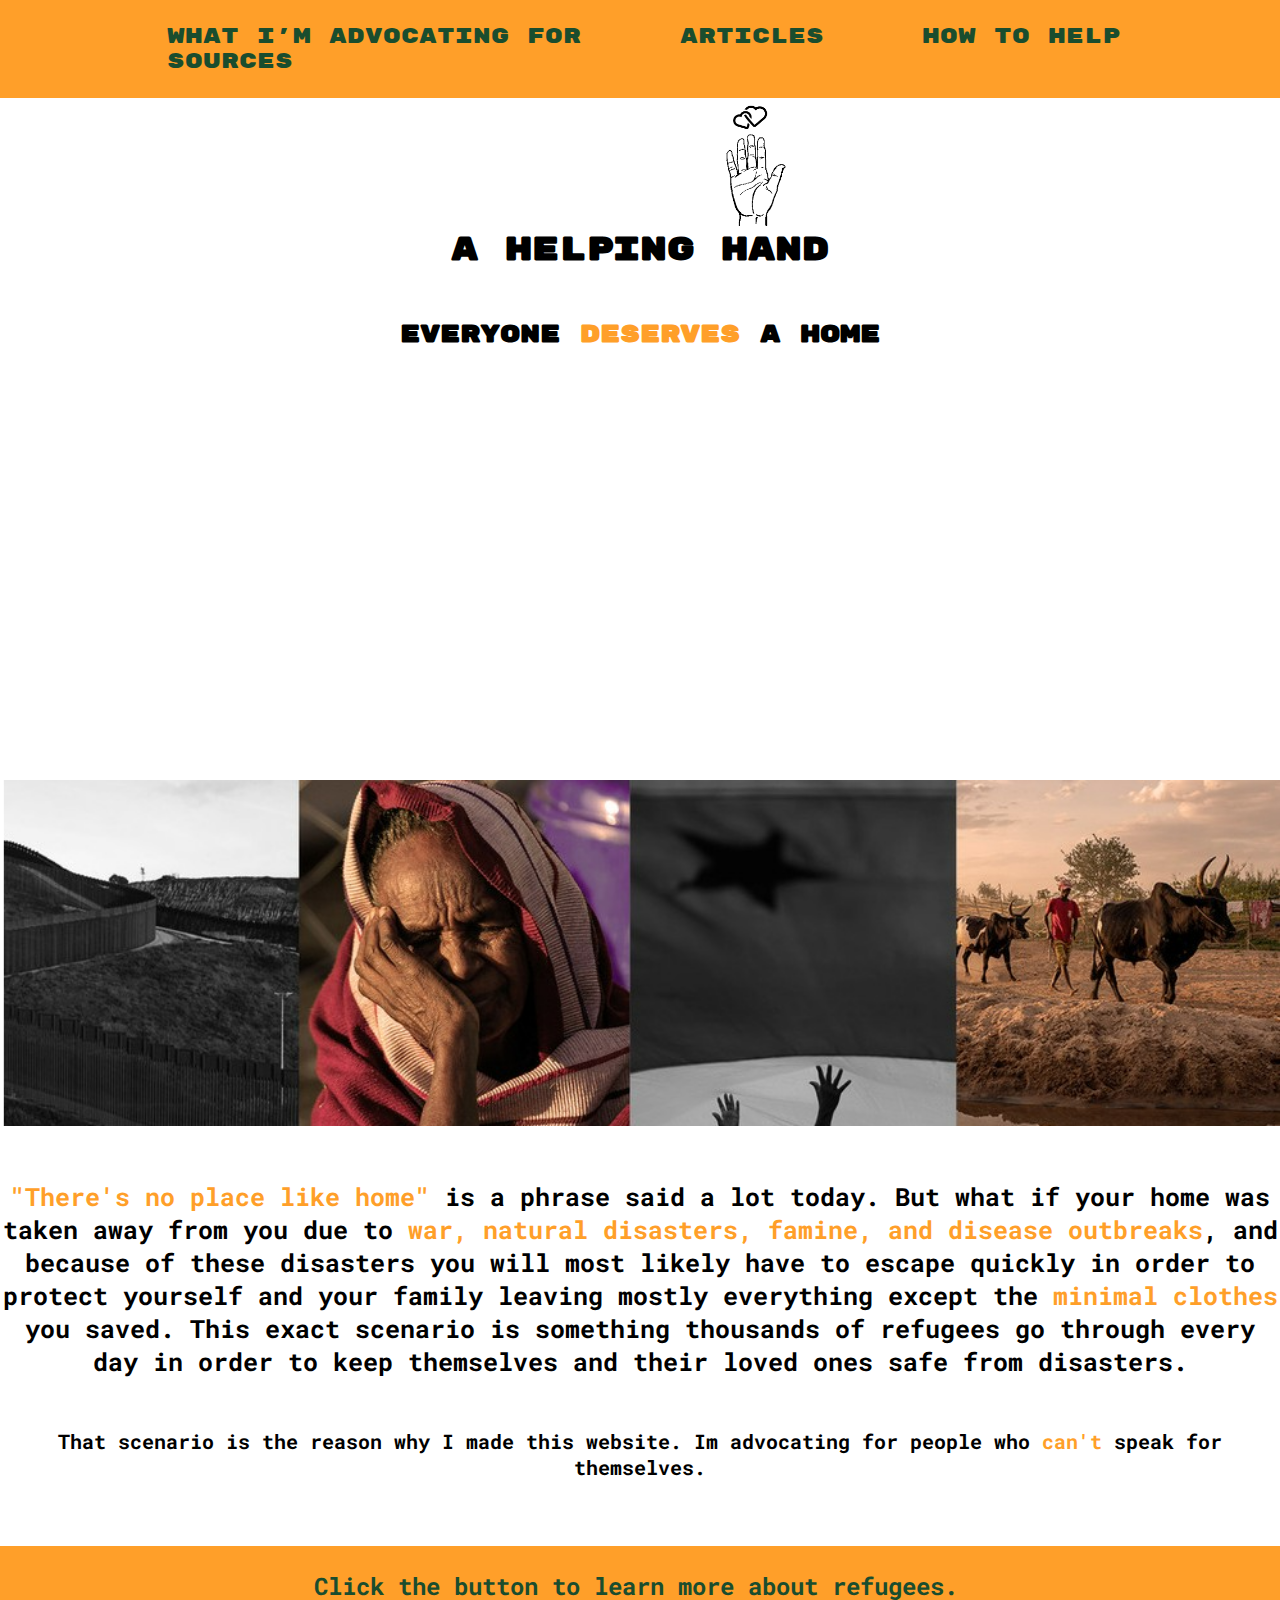
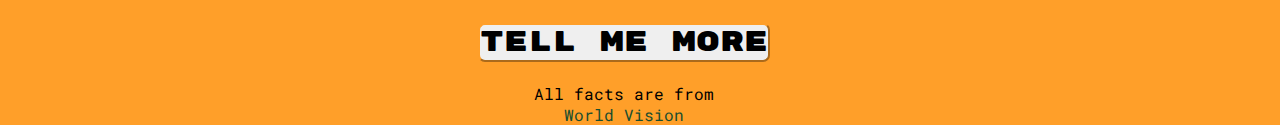
<file: index.html>
<!DOCTYPE html>
<html>
  <head>
    
    <title>A helping hand</title>
    <meta charset="utf-8" />
	  <meta http-equiv="X-UA-Compatible" content="IE=edge" />
	  <meta name="viewport" content="width=device-width, initial-scale=1" />

	  <!-- link the webpage's stylesheet -->
	  <link rel="stylesheet" href="style.css" />
    <link rel="preconnect" href="https://fonts.googleapis.com">
<link rel="preconnect" href="https://fonts.gstatic.com" crossorigin>
<link href="https://fonts.googleapis.com/css2?family=Rubik+Mono+One&display=swap" rel="stylesheet">

    <link rel="preconnect" href="https://fonts.googleapis.com">
<link rel="preconnect" href="https://fonts.gstatic.com" crossorigin>
<link href="https://fonts.googleapis.com/css2?family=Roboto+Mono:wght@500&display=swap" rel="stylesheet">

	  <!-- link the webpage's JavaScript file -->
	  <script src="script.js" defer></script>

  </head>
  
  <body>
    
    <nav>
      <ul>
        <li>
          <a href="index.html">What I'm advocating for</a>
        </li>
        <li>
          <a href="article.html">Articles</a>
        </li>
        <li>
          <a href="howtohelp.html">How to help</a>
        </li>
        <li>
          <a href="Sources.html">Sources</a>
        </li>
      </ul>
    </nav>

    
    <a href="howtohelp.html">
    <img id="logos" src="assets/logo.jpg" alt="A hand reaching out to two hearts">
    </a>
      
      </br>
    <h1 class="titles">A helping hand</h1>
  </br>
  <h2>Everyone <span style>Deserves</span> A Home</h2>

    <iframe width="560" height="315" src="https://www.youtube.com/embed/sI6QGtZhodo" title="YouTube video player" frameborder="0" allow="accelerometer; autoplay; clipboard-write; encrypted-media; gyroscope; picture-in-picture" allowfullscreen></iframe>
  </br>
   
   <img id="header1" src="assets/header1.png" alt="Four people who have been affected by a humanitarian crisis.">


    <h2 id="advocatedesc"><span>"There's no place like home"</span> is a phrase said a lot today. But what if your home was taken away from you due to <span>war, natural disasters, famine, and disease outbreaks</span>, and because of these disasters you will most likely have to escape quickly in order to protect yourself and your family leaving mostly everything except the <span>minimal clothes</span> you saved. This exact scenario is something thousands of refugees go through every day in order to keep themselves and their loved ones safe from disasters.</h2>

    <h2 id="advocatedesc2">That scenario is the reason why I made this website. Im advocating for people who <span>can't</span> speak for themselves.</h2>

    
  </br>
<main>
  <div id="factgen">
<h2 id="factgentext">Click the button to learn more about refugees.</h2>
  </br>
  <button id="myButton">Tell me more</button>
  <p id="fact"></p>
  </br>
 <p class="attribution">All facts are from</p>
    <a id="attribution" href="https://www.worldvision.org/">World Vision</a>
  </div>












</main>








    
   
    
  </body>
</html>
</file>
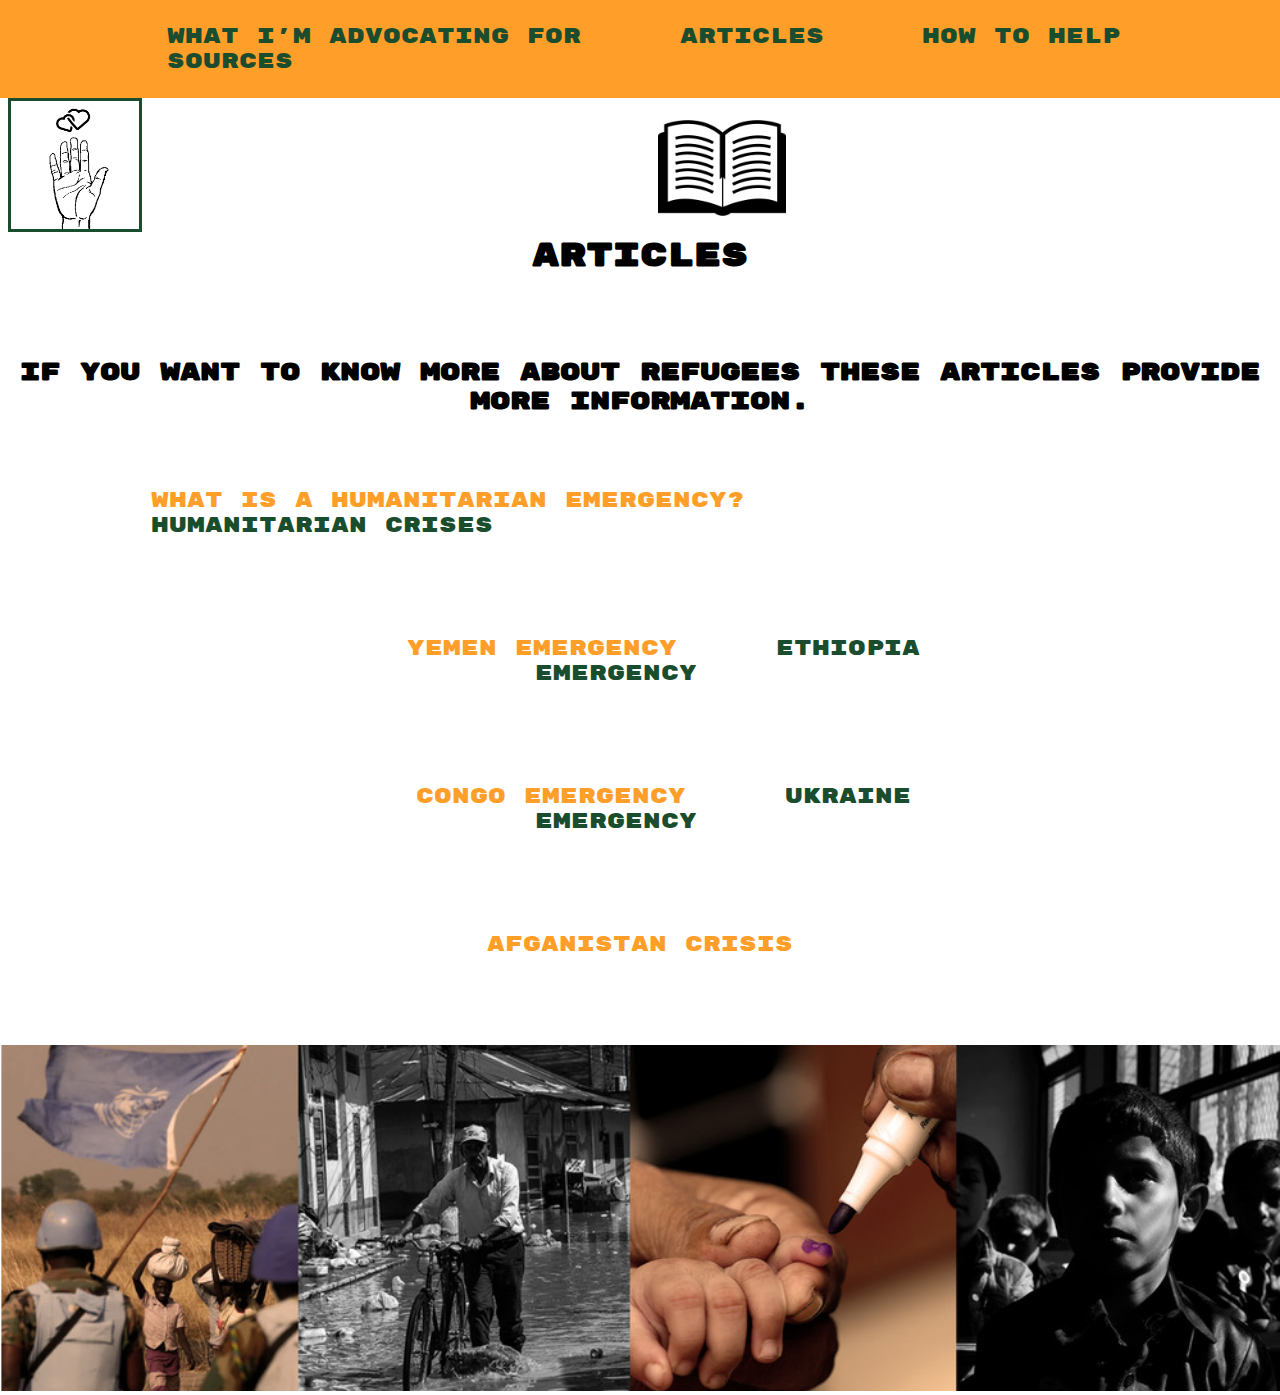
<file: article.html>
<!DOCTYPE html>
<html>
  <head>
    
    <title>A helping hand</title>
    <meta charset="utf-8" />
	  <meta http-equiv="X-UA-Compatible" content="IE=edge" />
	  <meta name="viewport" content="width=device-width, initial-scale=1" />

    <!-- link the webpage's stylesheet -->
	  <link rel="stylesheet" href="style.css"/>
     <link rel="preconnect" href="https://fonts.googleapis.com">
<link rel="preconnect" href="https://fonts.gstatic.com" crossorigin>
<link href="https://fonts.googleapis.com/css2?family=Rubik+Mono+One&display=swap" rel="stylesheet">

    <link rel="preconnect" href="https://fonts.googleapis.com">
<link rel="preconnect" href="https://fonts.gstatic.com" crossorigin>
<link href="https://fonts.googleapis.com/css2?family=Roboto+Mono:wght@500&display=swap" rel="stylesheet">








    <!-- link the webpage's JavaScript file -->
	  <script src="script.js" defer></script>

  </head>

  <body>

    <nav>
      <ul>
        <li>
          <a href="index.html">What I'm advocating for</a>
        </li>
        <li>
          <a href="article.html">Articles</a>
        </li>
        <li>
          <a href="howtohelp.html">How to help</a>
        </li>
        <li>
          <a href="Sources.html">Sources</a>
        </li>
      </ul>
    </nav>
    
   <a href="howtohelp.html">
    <img id="logo" src="assets/logo.jpg" alt="A hand reaching out to two hearts">
   </a>

  <img id="artbook"src="assets/artbook.png"
  </br>
    <h1  id="arttitle">Articles</h1>
  </br>
    <h2 id="artdescription">If you want to know more about refugees these articles provide more information.</h2>
<div id="allart">    
<div>
      <ul>
  <li>
    <a href= "https://www.humanitariancoalition.ca/what-is-a-humanitarian-emergency"><span>What is a humanitarian emergency?</span></a>
  </li>
  <li>
    <a href= "https://disasterphilanthropy.org/resources/complex-humanitarian-emergencies/">Humanitarian Crises</a>
  </li>
      </ul>
</div>
    
  </br>
    
    <div id="article2">
      <ul>
  <li>
    <a href="https://disasterphilanthropy.org/resources/complex-humanitarian-emergencies/"><span>Yemen Emergency</span></a>
  </li>
  <li>
  <a href="https://www.bbc.com/news/57929853">Ethiopia Emergency</a>
    </li>
      </ul>
    </div>
    
  </br>
    
    <div id="article3">
    <ul>
  <li>
    <a href="https://reliefweb.int/report/democratic-republic-congo/democratic-republic-congo-regional-refugee-response-plan-january-3#:~:text=The%20Democratic%20Republic%20of%20the%20Congo%20(DRC)%20remains%20one%20of,)%2C%20as%20of%20December%202021."><span>Congo Emergency</span></a>
  </li>
  <li>
    <a href="https://data.unhcr.org/en/situations/ukraine">Ukraine Emergency</a>
  </li>
    </ul>
      </div>
    
  </br>
    
    <div id="article4">
    <ul>
      <li>
       <a href="https://www.unrefugees.org/news/afghanistan-refugee-crisis-explained/"><span>Afganistan Crisis</span></a>
      </li>
      </ul>
      </div>
  </div>



    
    
    <img id="header2" src="assets/header2.png" alt="Four people who have been affected by a humanitarian crisis.">

 
    
  </body>
</html>
</file>
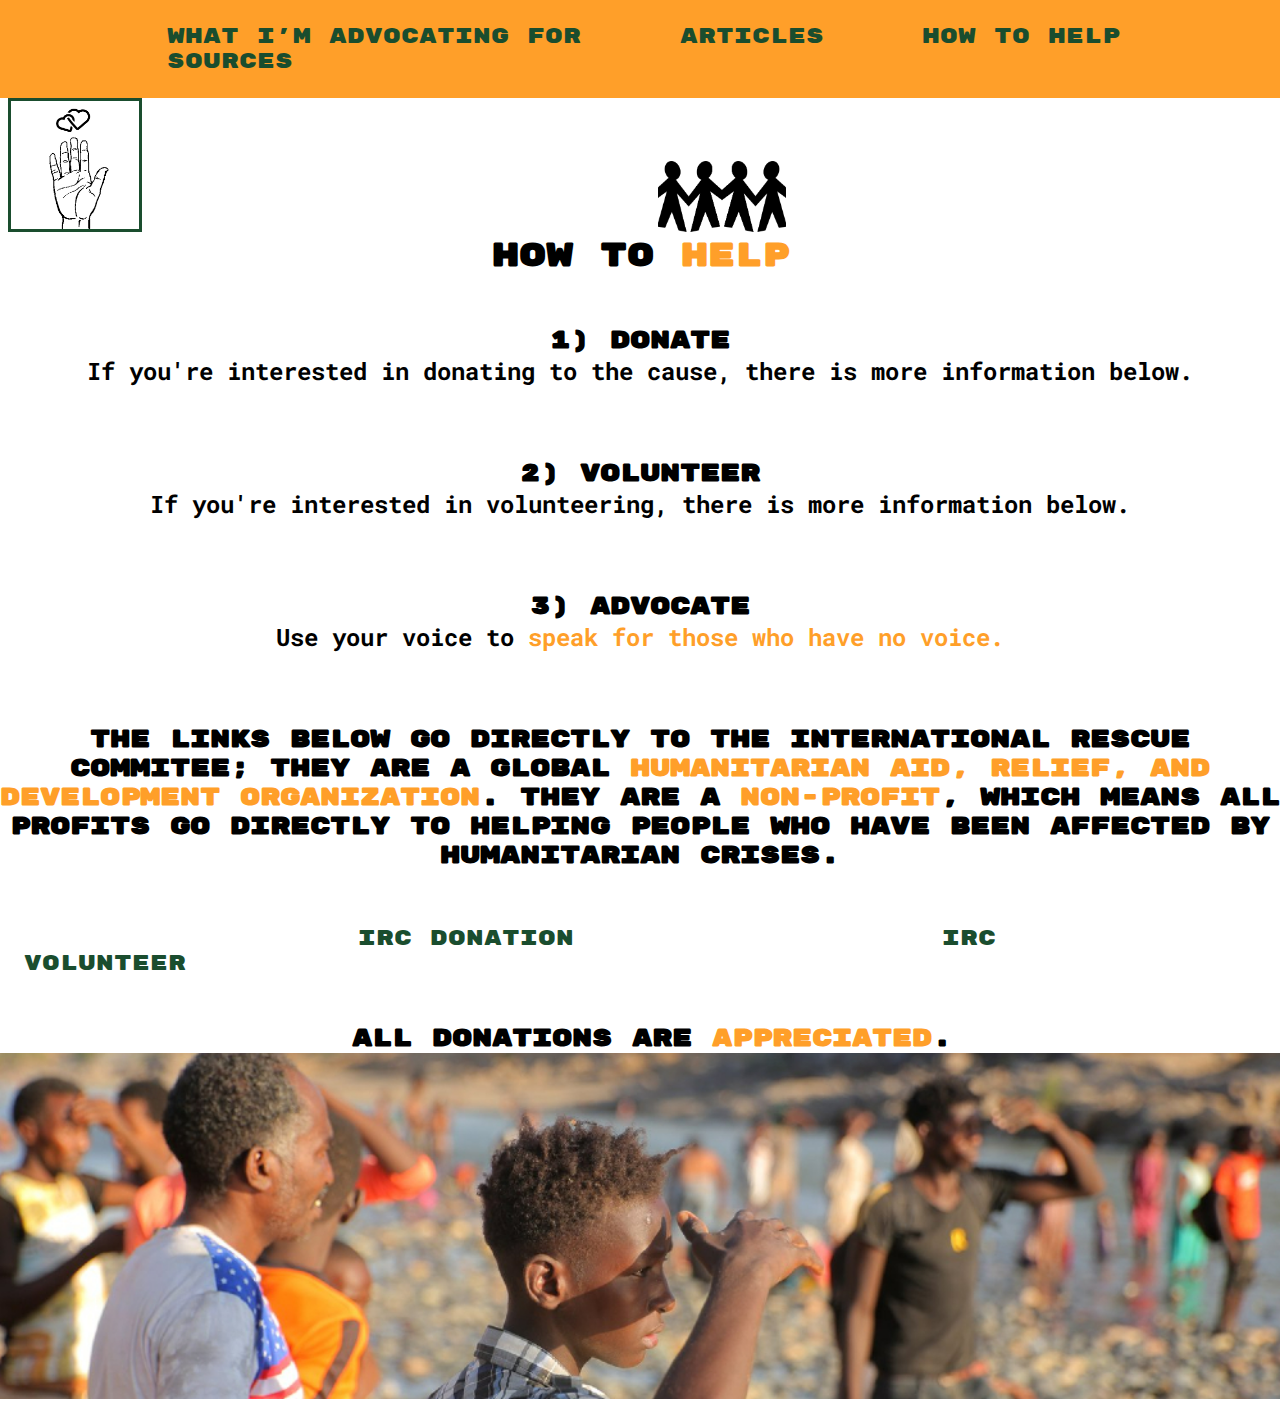
<file: howtohelp.html>
<!DOCTYPE html>
<html>
  <head>
    
    <title>A helping hand</title>
    <meta charset="utf-8" />
	  <meta http-equiv="X-UA-Compatible" content="IE=edge" />
	  <meta name="viewport" content="width=device-width, initial-scale=1" />

    <!-- link the webpage's stylesheet -->
	  <link rel="stylesheet" href="style.css" />
    <link rel="preconnect" href="https://fonts.googleapis.com">
<link rel="preconnect" href="https://fonts.gstatic.com" crossorigin>
<link href="https://fonts.googleapis.com/css2?family=Rubik+Mono+One&display=swap" rel="stylesheet">

    <link rel="preconnect" href="https://fonts.googleapis.com">
<link rel="preconnect" href="https://fonts.gstatic.com" crossorigin>
<link href="https://fonts.googleapis.com/css2?family=Roboto+Mono:wght@500&display=swap" rel="stylesheet">







    <!-- link the webpage's JavaScript file -->
	  <script src="script.js" defer></script>

  </head>

  <body>


    
    <nav>
      <ul>
        <li>
          <a href="index.html">What I'm advocating for</a>
        </li>
        <li>
          <a href="article.html">Articles</a>
        </li>
        <li>
          <a href="howtohelp.html">How to help</a>
        </li>
        <li>
          <a href="Sources.html">Sources</a>
        </li>
      </ul>
    </nav>
<a href="howtohelp.html">
<img id="logo" src="assets/logo.jpg" alt="A hand reaching out to two hearts">
</a>
    <img id="hthlogo" src="assets/img6.png">
    
  </br>
    <h1 class="titles">How to<span> help</span></h1>
  </br>
   <h2>1) Donate</h2>
    <h2 class="helpdesc">If you're interested in donating to the cause, there is more information below.</h2>
    <h2>2) Volunteer</h2>
    <h2 class="helpdesc">If you're interested in volunteering, there is more information below.</h2>
      <h2>3) Advocate</h2>
      <h2 class="helpdesc">Use your voice to <span>speak for those who have no voice.</span></h2>
<h2 id="hthcss"> The links below go directly to the International Rescue Commitee; they are a global <span>humanitarian aid, relief, and development organization</span>. They are a <span>non-profit</span>, which means all profits go directly to helping people who have been affected by humanitarian crises. </h2>
    <div>
    <ul>
      <li>
        <a id="donate" href= "https://help.rescue.org/donate">IRC Donation</a>
      </li>
      <li>
        <a id="volunteer" href="https://www.rescue.org/volunteer">IRC Volunteer</a>
      </li>
    </ul>
      </div>
    <h2 id="dontext">All donations are <span>appreciated</span>.</h2>
    
    <img id="hthimg" src="assets/hthimg.jpg" alt="People looking to the right with one hand above their heads.">
    
  </body>
</html>
</file>
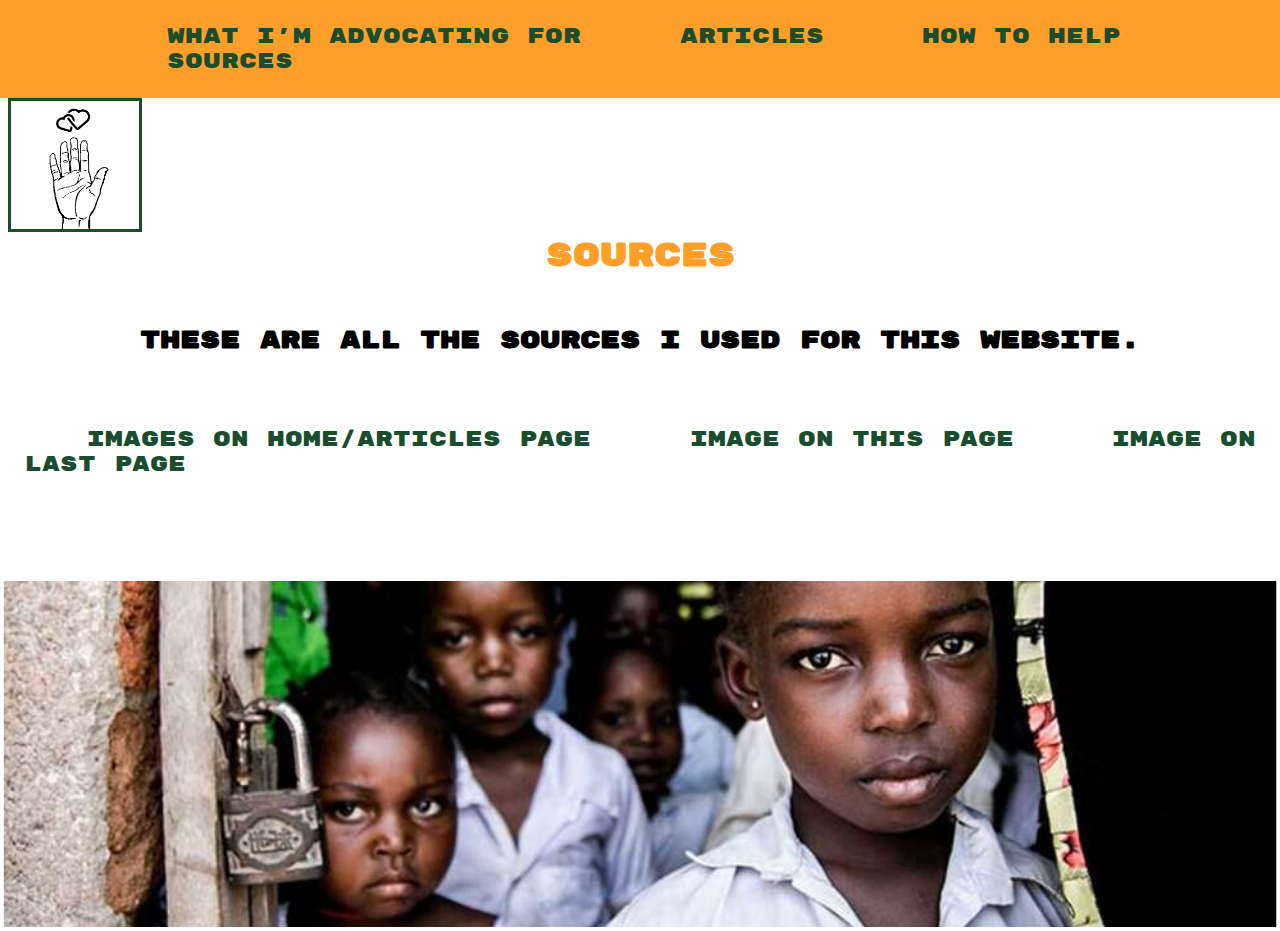
<file: Sources.html>
<!DOCTYPE html>
<html>
  <head>
    
    <title>A helping hand</title>
    <meta charset="utf-8" />
	  <meta http-equiv="X-UA-Compatible" content="IE=edge" />
	  <meta name="viewport" content="width=device-width, initial-scale=1" />

    <!-- link the webpage's stylesheet -->
	  <link rel="stylesheet" href="style.css" />
     <link rel="preconnect" href="https://fonts.googleapis.com">
<link rel="preconnect" href="https://fonts.gstatic.com" crossorigin>
<link href="https://fonts.googleapis.com/css2?family=Rubik+Mono+One&display=swap" rel="stylesheet">

    <link rel="preconnect" href="https://fonts.googleapis.com">
<link rel="preconnect" href="https://fonts.gstatic.com" crossorigin>
<link href="https://fonts.googleapis.com/css2?family=Roboto+Mono:wght@500&display=swap" rel="stylesheet">








    <!-- link the webpage's JavaScript file -->
	  <script src="script.js" defer></script>

  </head>

  <body>


    
    <nav>
      <ul>
        <li>
          <a href="index.html">What I'm advocating for</a>
        </li>
        <li>
          <a href="article.html">Articles</a>
        </li>
        <li>
          <a href="howtohelp.html">How to help</a>
        </li>
        <li>
          <a href="Sources.html">Sources</a>
        </li>
      </ul>
    </nav>

<a href="howtohelp.html">
<img id="logo" src="assets/logo.jpg" alt="A hand reaching out to two hearts">
</a>
  </br>
    <h1 class="titles"><span>Sources</span></h1>
  </br>
    <h2 id="sourcedesc">These are all the sources I used for this website.</h2>

    <ul>
      <li>
        <a href="https://www.thenewhumanitarian.org/feature/2021/01/20/ten-humanitarian-crises-trends-to-watch">Images on home/articles page</a>
      </li>
      <li>
        <a href="https://www.savethechildren.org/us/charity-stories/humanitarian-crises-you-need-to-know-about">Image on this page</a>
      </li>
      <li>
       <a href="https://www.globalcitizen.org/en/content/Key-facts-about-tigrays-humanitarian-crisis">Image on last page</a>
      </li>
    </ul>
    <img id="sourceimg" src="assets/sourceimg.png" alt="Four girls looking in to a camera">
    
  </body>
</html>
</file>
<file: style.css>
/* STYLE SECTIONING TAGS */
* {
  /* Reset the space of the webpage */
  margin: 0px;
  padding: 0px;
}

body {
  background-color: white;
}

div {
  margin-top: 2em;
  margin-right: 5em;
}

#allart {
  margin-left: 4em;
  margin-right: 10em;
}

#article2 {
  text-align: center;
  margin-left: 10em;
}

#article3 {
  text-align: center;
  margin-left: 10em;
}

#article4 {
  text-align: center;
  margin-left: 9em;
}


/* STYLE TEXT */

#header1 {
  width: 100%
}

#advocatedesc {
  font-family: Roboto Mono, sans-serif;
  font-size: 25px;
  margin-top: 2em;
  text-align: center;
  margin-bottom: 2em;
}

#advocatedesc2 {
  font-family: Roboto Mono, sans-serif;
  font-size: 20px;
}

.titles {
  color: #000000;
  text-align: center;
  font-family: Rubik Mono One, sans-serif;
  margin-bottom: 1em;
}

span {
  color: #ff9f29;
}

h2 {
  font-family: Rubik Mono One, sans-serif;
  text-align: center;
}


#sourcedesc {
  margin-bottom: 2em;
}

#artdescription {
  margin-bottom: 2em;
  color: #000;
}

#arttitle {
  font-family: Rubik Mono One, sans-serif;
  color: #000;
  text-align: center;
  margin-bottom: 2em;
}


#dontext {
  margin-top: 1em;
  margin-left: 1em;
}

#factgen {
  font-family: Roboto Mono, sans-serif;
  margin-top: 3em;
  text-align: center;
  margin-left: 3em;
}

#factgentext {
  font-family: Roboto Mono, sans-serif;
  color: #1A4D2E;
  padding-top: 1em;
  margin-left: 1em;
}



main {
  background: #ff9f29;
}

#myButton {
  font-family: Rubik Mono One, sans-serif;
}

#attribution {
  margin-top: 1em;
  color: #1A4D2E;
}

a:link {
  text-decoration: none;
}

a:visited {
  text-decoration: none;
}

a:hover {
  text-decoration: none;
}

a:active {
  text-decoration: none;
}


.helpdesc {
  font-family: Roboto Mono, sans-serif;
  margin-bottom: 3em;
}

.helpdesc h2{
  font-size: 20px;
}

/* STYLE IMAGES */
#header1 {
  width: 100%;
}

#hthimg {
  width: 100%;
}

#sourceimg {
  width: 100%;
  margin-top: 5em;
}

#header2 {
  width: 100%;
  margin-top: 4em;
}

#hthlogo {
  margin-left: 32em;
  width: 10%;
  height: 10%;
}

#hthcss {
  text-align: center;
}

#logos {
  margin-left: 43em;
  width: 10%;
  height: 10%;
}

iframe {
  margin-top: 2em;
  margin-left: 30em;
  margin-bottom: 5em;
}

#logo {
  width: 10%;
  height: 10%;
  border: 3px solid #1A4D2E;
  margin-left: 0.5em;

}

#artbook {
  width: 10%;
  height: 10%;
  margin-left: 32em;
}



#volunteer {
  text-align: center;
  margin-left: 13em;
}

#donate {
  text-align: center;
  margin-left: 13em;
}

#myButton {
  font-size: 28px;
  border-radius: 7px;
  border-color: #ff9f29;
}

/* STYLE NAV BAR */
nav {
  background-color: #ff9f29;
  padding-left: 5em;
  margin-bottom: 5;
  margin-left: 5;
}

ul {
  list-style-type: none;
  overflow: hidden;
  padding: 1.5em;
}

li {
  display: inline;
  margin-left: 2em;
}

li a {
  text-decoration: none;
  color: #1a4d2e;
  font-size: 1.3em;
  padding: 1.5em;
  font-family: Rubik Mono One, sans-serif;

}

li a:hover {
  background-color: #6db784;
}

/* STYLE BUTTONS */

/* ADD MORE! */
li a{
  text-decoration: none;
  color:#1a4d2e;
  font-size: 1.3em;
  padding:1.5em;
  font-family:Rubik Mono One, sans-serif;
 
}

li a:hover{
  background-color:#6db784;
}
/* STYLE BUTTONS */

/* ADD MORE! */
</file>
